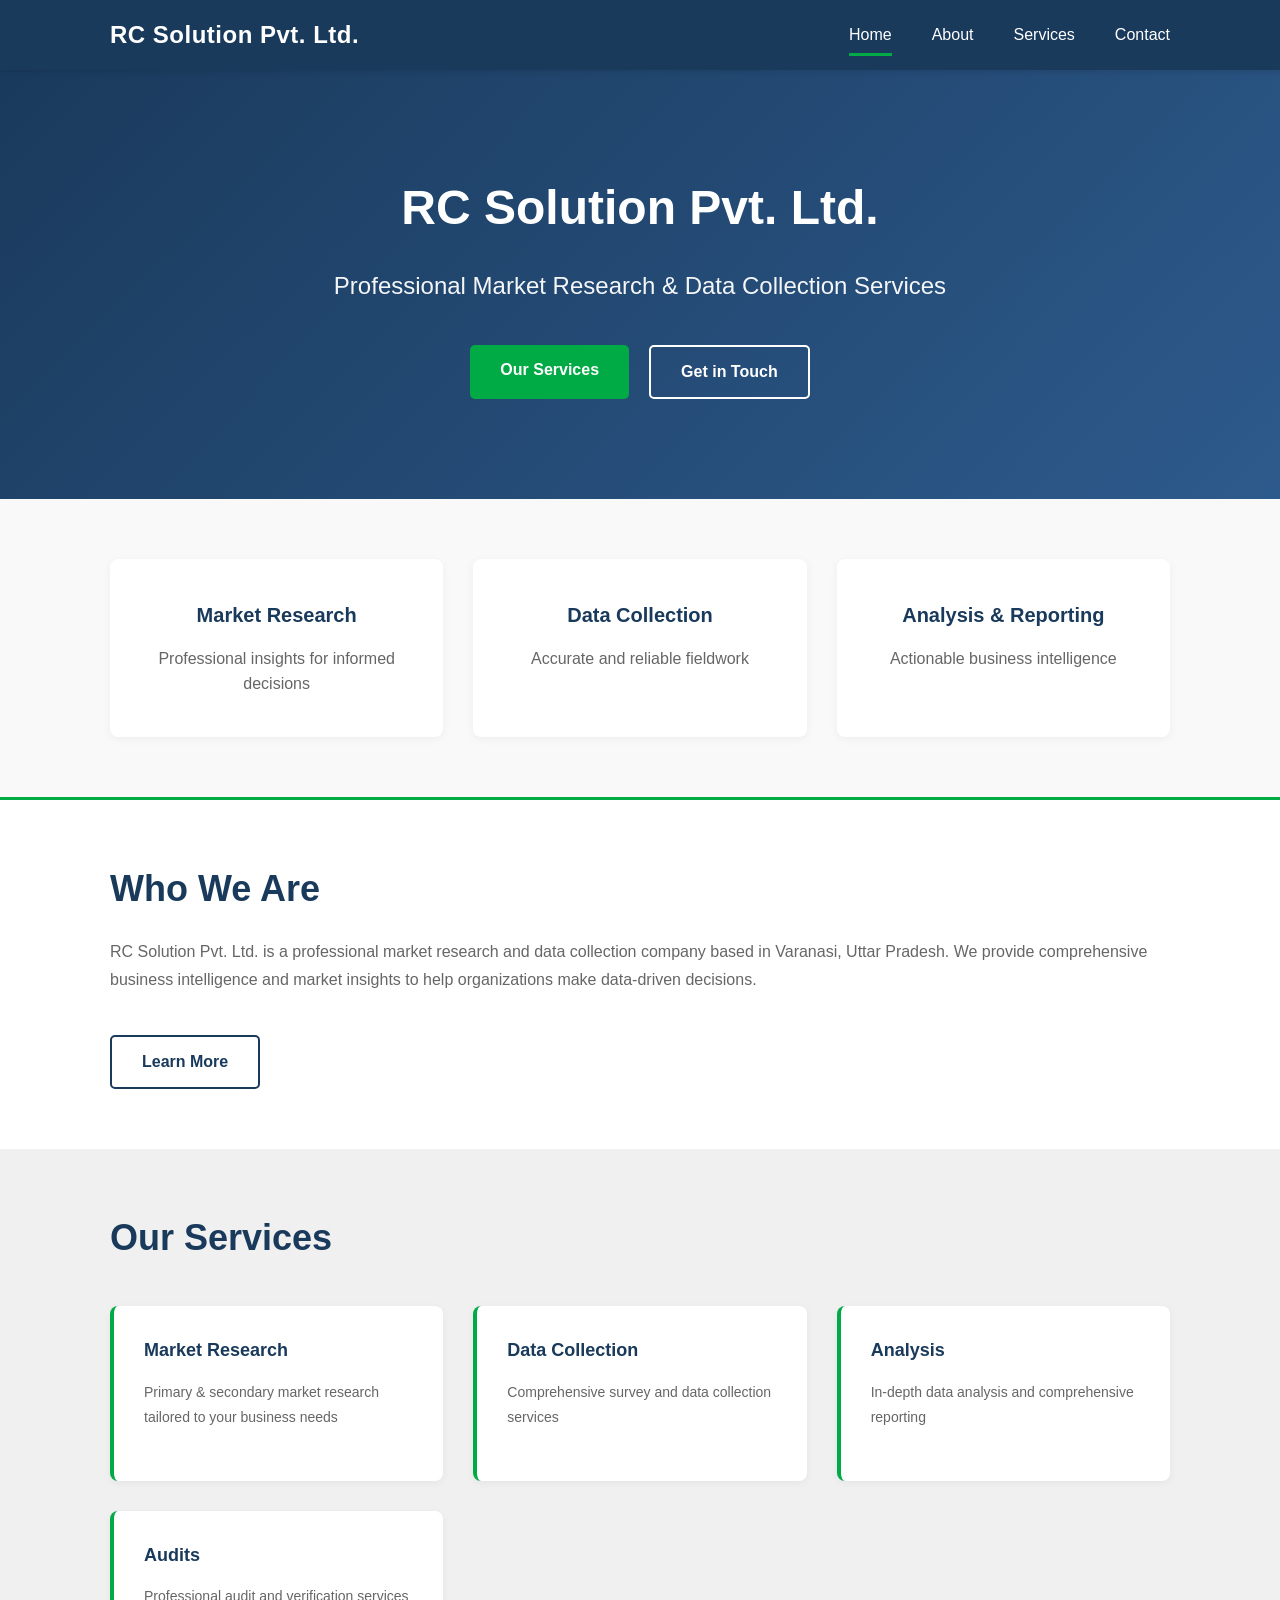
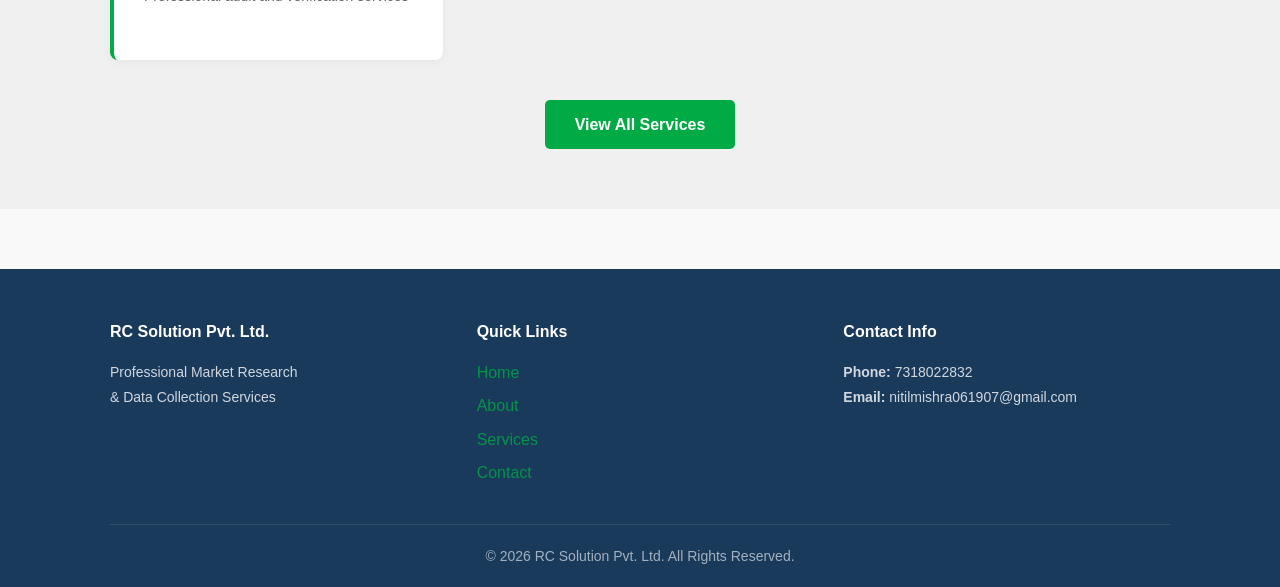
<file: index.html>
<!DOCTYPE html>
<html lang="en">

<head>
    <meta charset="UTF-8">
    <meta name="viewport" content="width=device-width, initial-scale=1.0">
    <title>RC Solution Pvt. Ltd. - Market Research & Data Collection</title>
    <link rel="stylesheet" href="styles.css">
</head>

<body>
    <!-- Navigation -->
    <nav class="navbar">
        <div class="nav-container">
            <div class="logo">RC Solution Pvt. Ltd.</div>
            <ul class="nav-menu">
                <li><a href="index.html" class="active">Home</a></li>
                <li><a href="about.html">About</a></li>
                <li><a href="services.html">Services</a></li>
                <li><a href="contact.html">Contact</a></li>
            </ul>
        </div>
    </nav>

    <!-- Hero Section -->
    <section class="hero">
        <div class="hero-content">
            <h1>RC Solution Pvt. Ltd.</h1>
            <p>Professional Market Research & Data Collection Services</p>
            <div class="cta-buttons">
                <a href="services.html" class="btn btn-primary">Our Services</a>
                <a href="contact.html" class="btn btn-secondary">Get in Touch</a>
            </div>
        </div>
    </section>

    <!-- Quick Stats -->
    <section class="stats">
        <div class="stat-item">
            <h3>Market Research</h3>
            <p>Professional insights for informed decisions</p>
        </div>
        <div class="stat-item">
            <h3>Data Collection</h3>
            <p>Accurate and reliable fieldwork</p>
        </div>
        <div class="stat-item">
            <h3>Analysis & Reporting</h3>
            <p>Actionable business intelligence</p>
        </div>
    </section>

    <!-- About Preview -->
    <section class="about-preview">
        <div class="container">
            <h2>Who We Are</h2>
            <p>RC Solution Pvt. Ltd. is a professional market research and data collection company based in Varanasi,
                Uttar Pradesh. We provide comprehensive business intelligence and market insights to help organizations
                make data-driven decisions.</p>
            <a href="about.html" class="btn btn-outline">Learn More</a>
        </div>
    </section>

    <!--Services Preview-->
    <section class="services-preview">
        <div class="container">
            <h2>Our Services</h2>
            <div class="services-grid">
                <div class="service-card">
                    <h3>Market Research</h3>
                    <p>Primary & secondary market research tailored to your business needs</p>
                </div>
                <div class="service-card">
                    <h3>Data Collection</h3>
                    <p>Comprehensive survey and data collection services</p>
                </div>
                <div class="service-card">
                    <h3>Analysis</h3>
                    <p>In-depth data analysis and comprehensive reporting</p>
                </div>
                <div class="service-card">
                    <h3>Audits</h3>
                    <p>Professional audit and verification services</p>
                </div>
            </div>
            <div style="text-align: center; margin-top: 30px;">
                <a href="services.html" class="btn btn-primary">View All Services</a>
            </div>
        </div>
    </section>

    <!-- Footer -->
    <footer class="footer">
        <div class="container">
            <div class="footer-content">
                <div class="footer-section">
                    <h4>RC Solution Pvt. Ltd.</h4>
                    <p>Professional Market Research<br>& Data Collection Services</p>
                </div>
                <div class="footer-section">
                    <h4>Quick Links</h4>
                    <ul>
                        <li><a href="index.html">Home</a></li>
                        <li><a href="about.html">About</a></li>
                        <li><a href="services.html">Services</a></li>
                        <li><a href="contact.html">Contact</a></li>
                    </ul>
                </div>
                <div class="footer-section">
                    <h4>Contact Info</h4>
                    <p><strong>Phone:</strong> 7318022832</p>
                    <p><strong>Email:</strong> nitilmishra061907@gmail.com</p>
                </div>
            </div>
            <div class="footer-bottom">
                <p>&copy; 2026 RC Solution Pvt. Ltd. All Rights Reserved.</p>
            </div>
        </div>
    </footer>
</body>

</html>
</file>
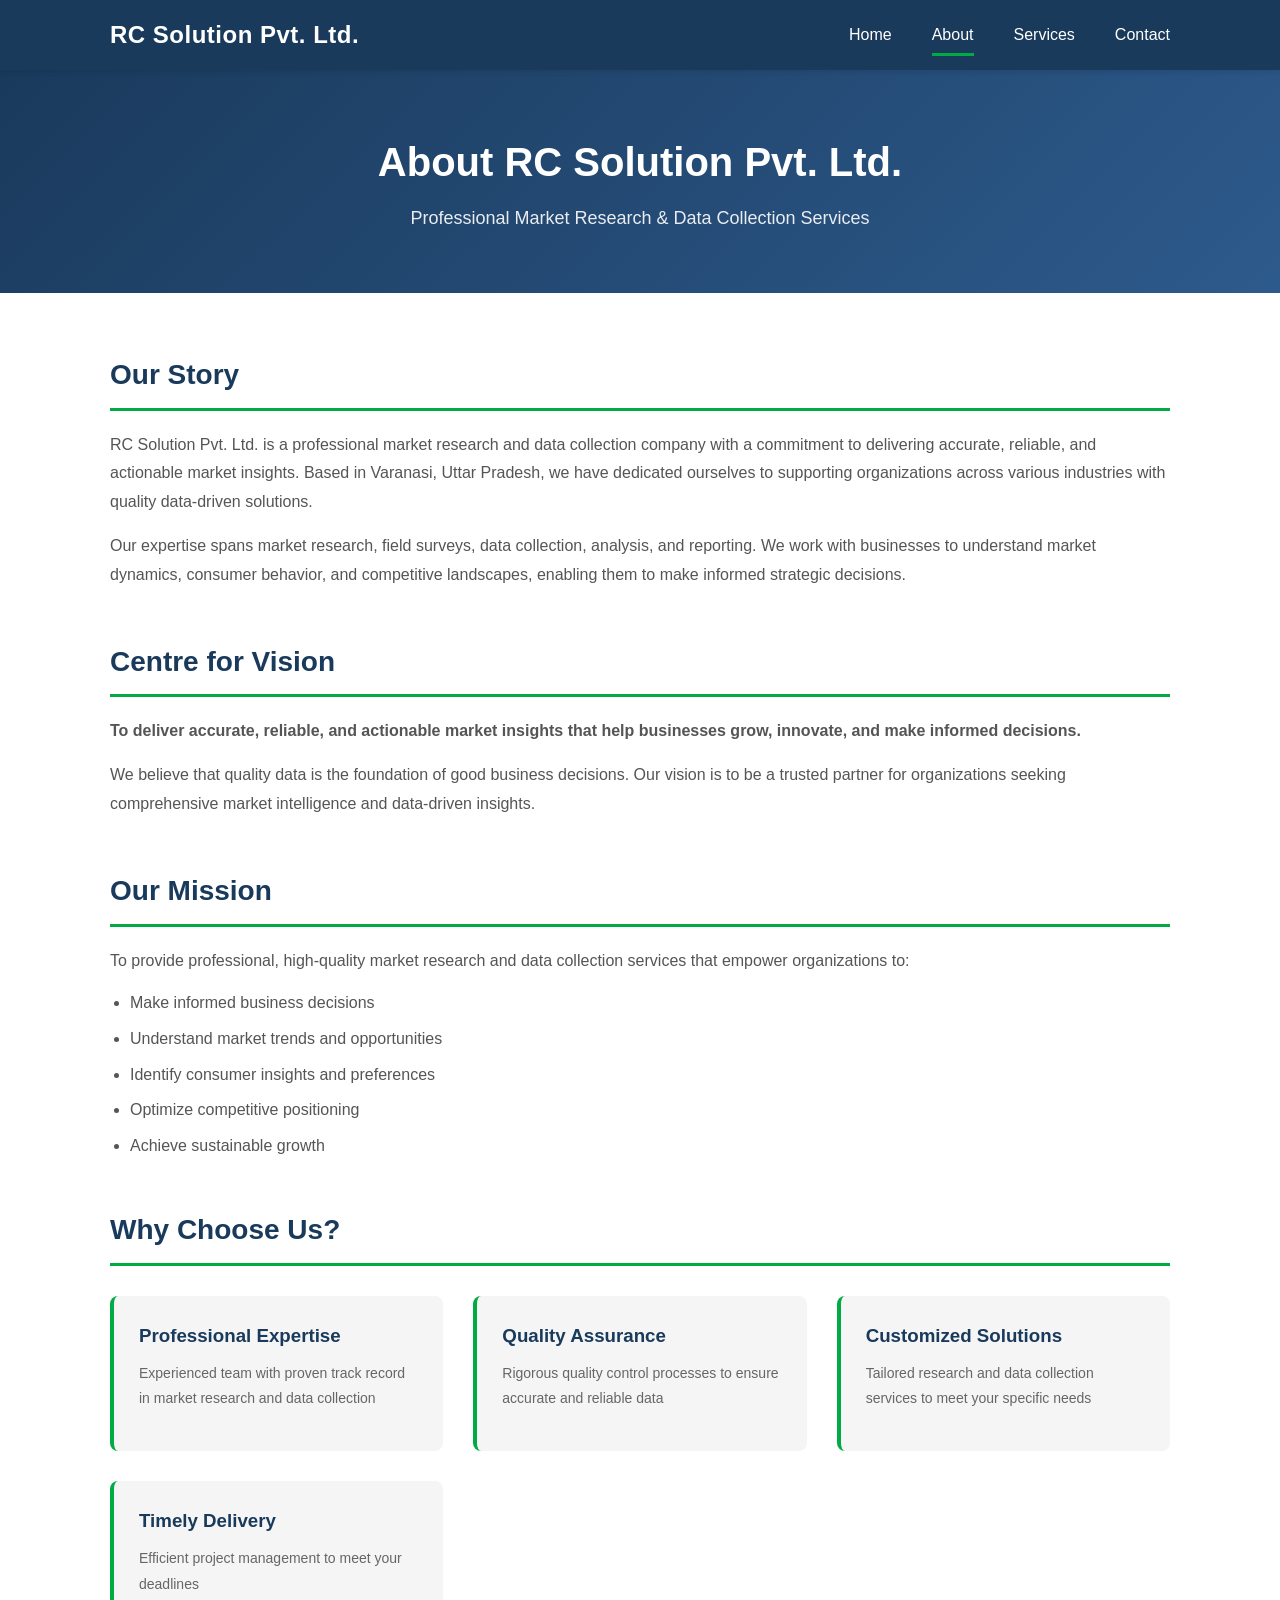
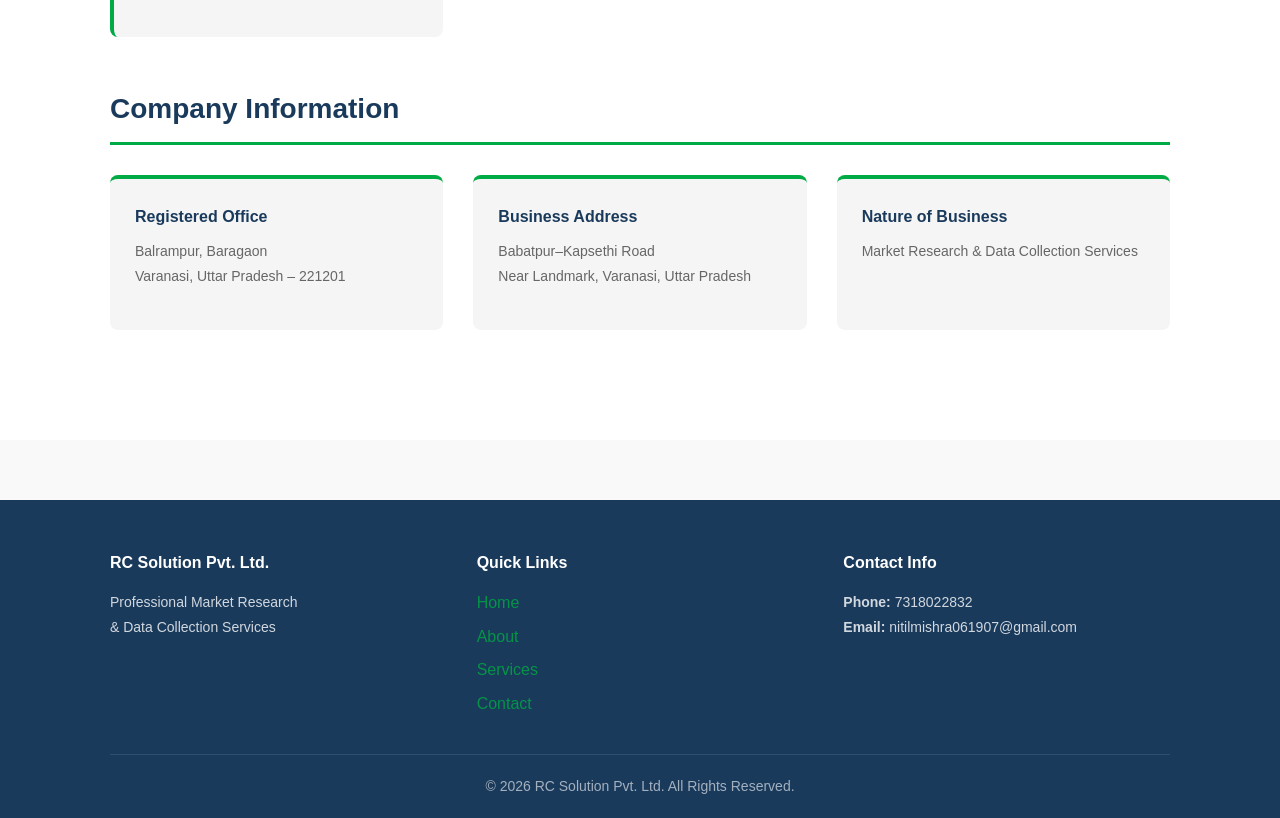
<file: about.html>
<!DOCTYPE html>
<html lang="en">

<head>
    <meta charset="UTF-8">
    <meta name="viewport" content="width=device-width, initial-scale=1.0">
    <title>About Us - RC Solution Pvt. Ltd.</title>
    <link rel="stylesheet" href="styles.css">
</head>

<body>
    <!-- Navigation -->
    <nav class="navbar">
        <div class="nav-container">
            <div class="logo">RC Solution Pvt. Ltd.</div>
            <ul class="nav-menu">
                <li><a href="index.html">Home</a></li>
                <li><a href="about.html" class="active">About</a></li>
                <li><a href="services.html">Services</a></li>
                <li><a href="contact.html">Contact</a></li>
            </ul>
        </div>
    </nav>

    <!-- Page Header -->
    <section class="page-header">
        <div class="container">
            <h1>About RC Solution Pvt. Ltd.</h1>
            <p>Professional Market Research & Data Collection Services</p>
        </div>
    </section>

    <!-- Main Content -->
    <section class="main-content">
        <div class="container">
            <div class="content-section">
                <h2>Our Story</h2>
                <p>RC Solution Pvt. Ltd. is a professional market research and data collection company with a commitment
                    to delivering accurate, reliable, and actionable market insights. Based in Varanasi, Uttar Pradesh,
                    we have dedicated ourselves to supporting organizations across various industries with quality
                    data-driven solutions.</p>
                <p>Our expertise spans market research, field surveys, data collection, analysis, and reporting. We work
                    with businesses to understand market dynamics, consumer behavior, and competitive landscapes,
                    enabling them to make informed strategic decisions.</p>
            </div>

            <div class="content-section">
                <h2>Centre for Vision</h2>
                <p><strong>To deliver accurate, reliable, and actionable market insights that help businesses grow,
                        innovate, and make informed decisions.</strong></p>
                <p>We believe that quality data is the foundation of good business decisions. Our vision is to be a
                    trusted partner for organizations seeking comprehensive market intelligence and data-driven
                    insights.</p>
            </div>

            <div class="content-section">
                <h2>Our Mission</h2>
                <p>To provide professional, high-quality market research and data collection services that empower
                    organizations to:</p>
                <ul style="margin-left: 20px;">
                    <li>Make informed business decisions</li>
                    <li>Understand market trends and opportunities</li>
                    <li>Identify consumer insights and preferences</li>
                    <li>Optimize competitive positioning</li>
                    <li>Achieve sustainable growth</li>
                </ul>
            </div>

            <div class="content-section">
                <h2>Why Choose Us?</h2>
                <div class="why-choose">
                    <div class="why-item">
                        <h3>Professional Expertise</h3>
                        <p>Experienced team with proven track record in market research and data collection</p>
                    </div>
                    <div class="why-item">
                        <h3>Quality Assurance</h3>
                        <p>Rigorous quality control processes to ensure accurate and reliable data</p>
                    </div>
                    <div class="why-item">
                        <h3>Customized Solutions</h3>
                        <p>Tailored research and data collection services to meet your specific needs</p>
                    </div>
                    <div class="why-item">
                        <h3>Timely Delivery</h3>
                        <p>Efficient project management to meet your deadlines</p>
                    </div>
                </div>
            </div>

            <div class="content-section">
                <h2>Company Information</h2>
                <div class="info-box">
                    <div class="info-item">
                        <h4>Registered Office</h4>
                        <p>Balrampur, Baragaon<br>Varanasi, Uttar Pradesh – 221201</p>
                    </div>
                    <div class="info-item">
                        <h4>Business Address</h4>
                        <p>Babatpur–Kapsethi Road<br>Near Landmark, Varanasi, Uttar Pradesh</p>
                    </div>
                    <div class="info-item">
                        <h4>Nature of Business</h4>
                        <p>Market Research & Data Collection Services</p>
                    </div>
                </div>
            </div>
        </div>
    </section>

    <!-- Footer -->
    <footer class="footer">
        <div class="container">
            <div class="footer-content">
                <div class="footer-section">
                    <h4>RC Solution Pvt. Ltd.</h4>
                    <p>Professional Market Research<br>& Data Collection Services</p>
                </div>
                <div class="footer-section">
                    <h4>Quick Links</h4>
                    <ul>
                        <li><a href="index.html">Home</a></li>
                        <li><a href="about.html">About</a></li>
                        <li><a href="services.html">Services</a></li>
                        <li><a href="contact.html">Contact</a></li>
                    </ul>
                </div>
                <div class="footer-section">
                    <h4>Contact Info</h4>
                    <p><strong>Phone:</strong> 7318022832</p>
                    <p><strong>Email:</strong> nitilmishra061907@gmail.com</p>
                </div>
            </div>
            <div class="footer-bottom">
                <p>&copy; 2026 RC Solution Pvt. Ltd. All Rights Reserved.</p>
            </div>
        </div>
    </footer>
</body>

</html>
</file>
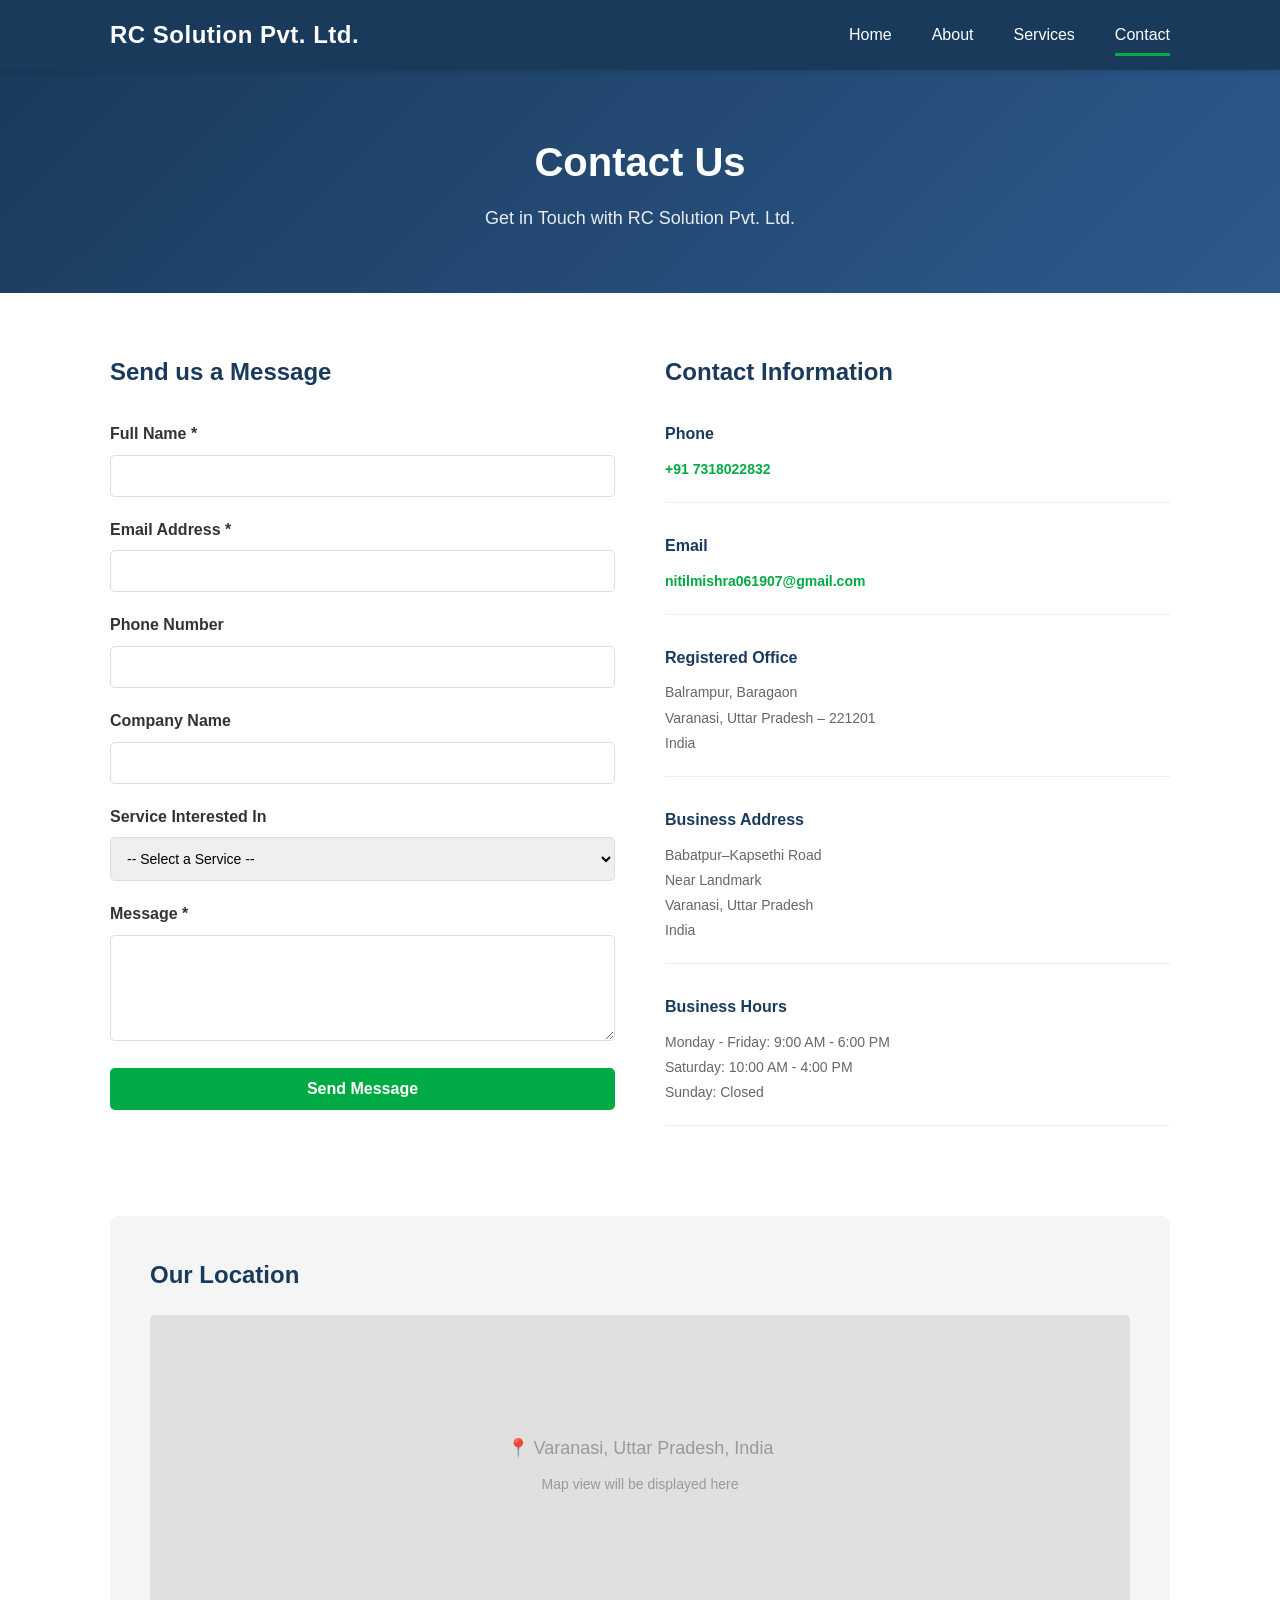
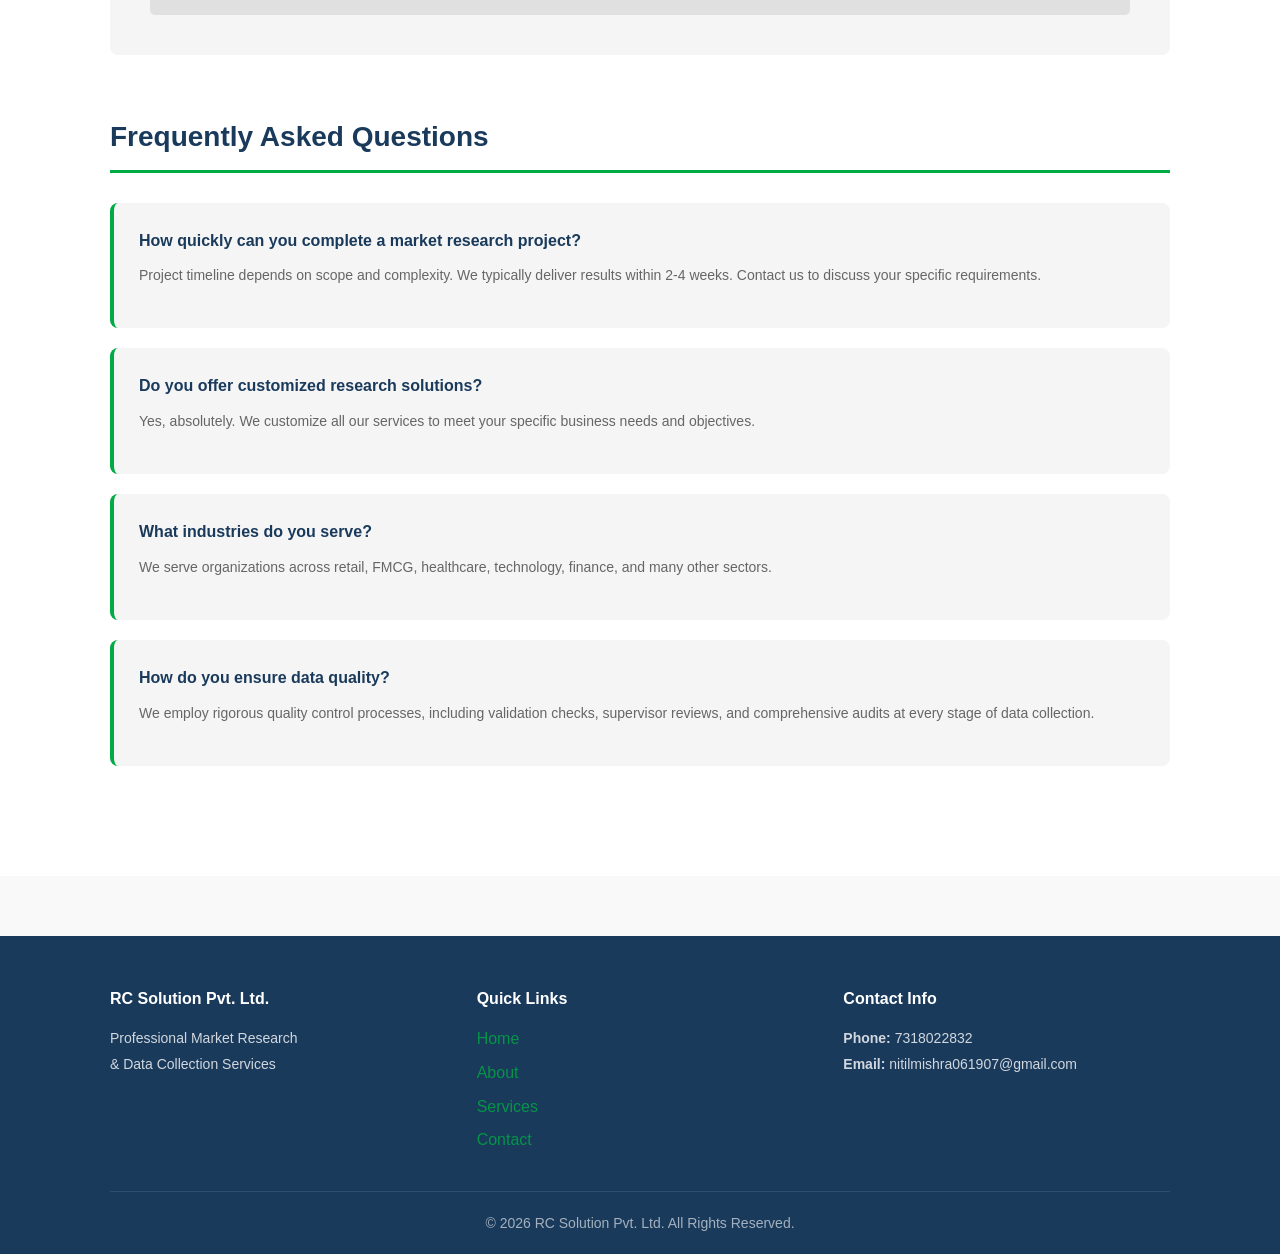
<file: contact.html>
<!DOCTYPE html>
<html lang="en">

<head>
    <meta charset="UTF-8">
    <meta name="viewport" content="width=device-width, initial-scale=1.0">
    <title>Contact Us - RC Solution Pvt. Ltd.</title>
    <link rel="stylesheet" href="styles.css">
</head>

<body>
    <!-- Navigation -->
    <nav class="navbar">
        <div class="nav-container">
            <div class="logo">RC Solution Pvt. Ltd.</div>
            <ul class="nav-menu">
                <li><a href="index.html">Home</a></li>
                <li><a href="about.html">About</a></li>
                <li><a href="services.html">Services</a></li>
                <li><a href="contact.html" class="active">Contact</a></li>
            </ul>
        </div>
    </nav>

    <!-- Page Header -->
    <section class="page-header">
        <div class="container">
            <h1>Contact Us</h1>
            <p>Get in Touch with RC Solution Pvt. Ltd.</p>
        </div>
    </section>

    <!-- Main Content -->
    <section class="main-content">
        <div class="container">
            <div class="contact-wrapper">
                <!-- Contact Form -->
                <div class="contact-form-section">
                    <h2>Send us a Message</h2>
                    <form class="contact-form">
                        <div class="form-group">
                            <label for="name">Full Name *</label>
                            <input type="text" id="name" name="name" required>
                        </div>

                        <div class="form-group">
                            <label for="email">Email Address *</label>
                            <input type="email" id="email" name="email" required>
                        </div>

                        <div class="form-group">
                            <label for="phone">Phone Number</label>
                            <input type="tel" id="phone" name="phone">
                        </div>

                        <div class="form-group">
                            <label for="company">Company Name</label>
                            <input type="text" id="company" name="company">
                        </div>

                        <div class="form-group">
                            <label for="service">Service Interested In</label>
                            <select id="service" name="service">
                                <option value="">-- Select a Service --</option>
                                <option value="market-research">Market Research</option>
                                <option value="audit">Audit & Verifications</option>
                                <option value="survey">Survey & Data Collection</option>
                                <option value="fieldwork">Fieldwork Management</option>
                                <option value="analysis">Data Analysis & Reporting</option>
                                <option value="insights">Consumer & Business Insights</option>
                                <option value="other">Other</option>
                            </select>
                        </div>

                        <div class="form-group">
                            <label for="message">Message *</label>
                            <textarea id="message" name="message" rows="5" required></textarea>
                        </div>

                        <button type="submit" class="btn btn-primary">Send Message</button>
                    </form>
                </div>

                <!-- Contact Information -->
                <div class="contact-info-section">
                    <h2>Contact Information</h2>

                    <div class="contact-info">
                        <h3>Phone</h3>
                        <p><a href="tel:+917318022832">+91 7318022832</a></p>
                    </div>

                    <div class="contact-info">
                        <h3>Email</h3>
                        <p><a href="mailto:nitilmishra061907@gmail.com">nitilmishra061907@gmail.com</a></p>
                    </div>

                    <div class="contact-info">
                        <h3>Registered Office</h3>
                        <p>Balrampur, Baragaon<br>
                            Varanasi, Uttar Pradesh – 221201<br>
                            India</p>
                    </div>

                    <div class="contact-info">
                        <h3>Business Address</h3>
                        <p>Babatpur–Kapsethi Road<br>
                            Near Landmark<br>
                            Varanasi, Uttar Pradesh<br>
                            India</p>
                    </div>

                    <div class="contact-info">
                        <h3>Business Hours</h3>
                        <p>Monday - Friday: 9:00 AM - 6:00 PM<br>
                            Saturday: 10:00 AM - 4:00 PM<br>
                            Sunday: Closed</p>
                    </div>
                </div>
            </div>

            <!-- Map Section (placeholder) -->
            <div class="map-section">
                <h2>Our Location</h2>
                <div class="map-placeholder">
                    <p>📍 Varanasi, Uttar Pradesh, India</p>
                    <p style="font-size: 14px; margin-top: 10px;">Map view will be displayed here</p>
                </div>
            </div>

            <!-- FAQ Section -->
            <div class="content-section">
                <h2>Frequently Asked Questions</h2>
                <div class="faq">
                    <div class="faq-item">
                        <h4>How quickly can you complete a market research project?</h4>
                        <p>Project timeline depends on scope and complexity. We typically deliver results within 2-4
                            weeks. Contact us to discuss your specific requirements.</p>
                    </div>
                    <div class="faq-item">
                        <h4>Do you offer customized research solutions?</h4>
                        <p>Yes, absolutely. We customize all our services to meet your specific business needs and
                            objectives.</p>
                    </div>
                    <div class="faq-item">
                        <h4>What industries do you serve?</h4>
                        <p>We serve organizations across retail, FMCG, healthcare, technology, finance, and many other
                            sectors.</p>
                    </div>
                    <div class="faq-item">
                        <h4>How do you ensure data quality?</h4>
                        <p>We employ rigorous quality control processes, including validation checks, supervisor
                            reviews, and comprehensive audits at every stage of data collection.</p>
                    </div>
                </div>
            </div>
        </div>
    </section>

    <!-- Footer -->
    <footer class="footer">
        <div class="container">
            <div class="footer-content">
                <div class="footer-section">
                    <h4>RC Solution Pvt. Ltd.</h4>
                    <p>Professional Market Research<br>& Data Collection Services</p>
                </div>
                <div class="footer-section">
                    <h4>Quick Links</h4>
                    <ul>
                        <li><a href="index.html">Home</a></li>
                        <li><a href="about.html">About</a></li>
                        <li><a href="services.html">Services</a></li>
                        <li><a href="contact.html">Contact</a></li>
                    </ul>
                </div>
                <div class="footer-section">
                    <h4>Contact Info</h4>
                    <p><strong>Phone:</strong> 7318022832</p>
                    <p><strong>Email:</strong> nitilmishra061907@gmail.com</p>
                </div>
            </div>
            <div class="footer-bottom">
                <p>&copy; 2026 RC Solution Pvt. Ltd. All Rights Reserved.</p>
            </div>
        </div>
    </footer>
</body>

</html>
</file>
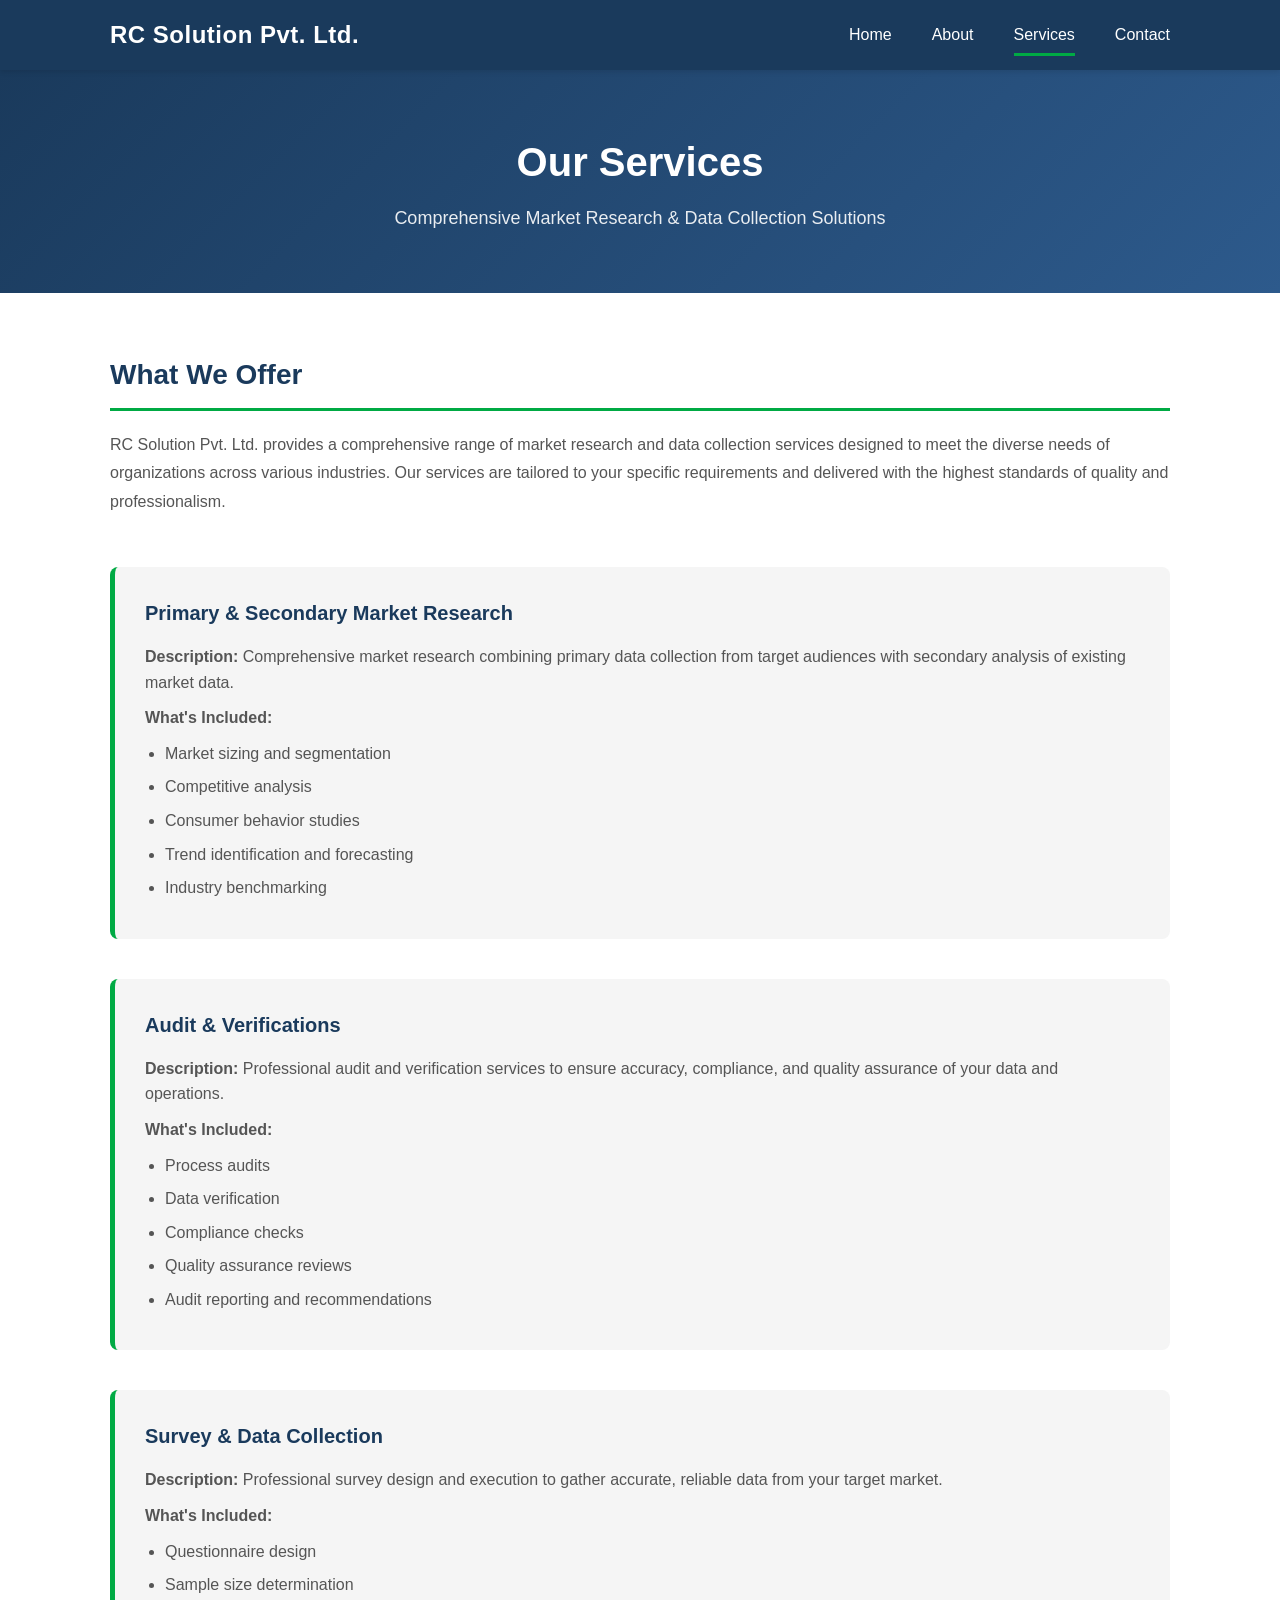
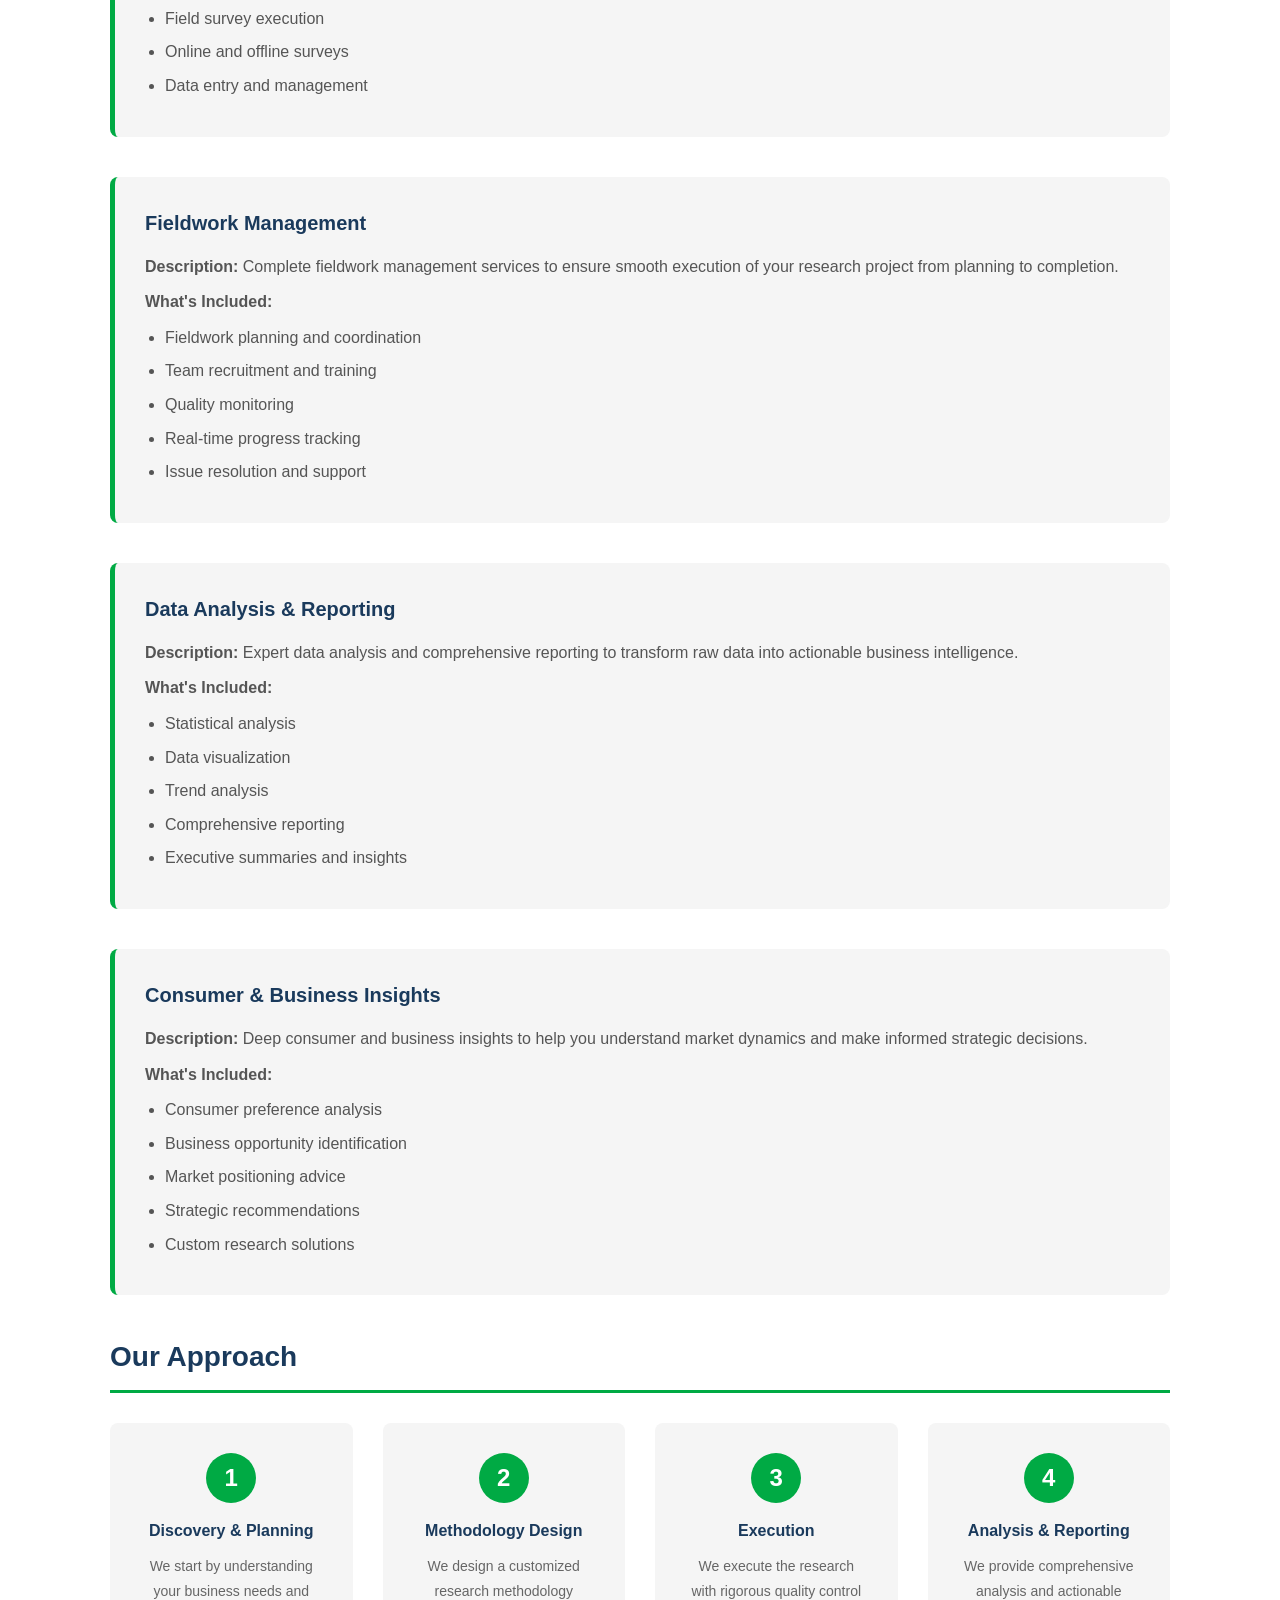
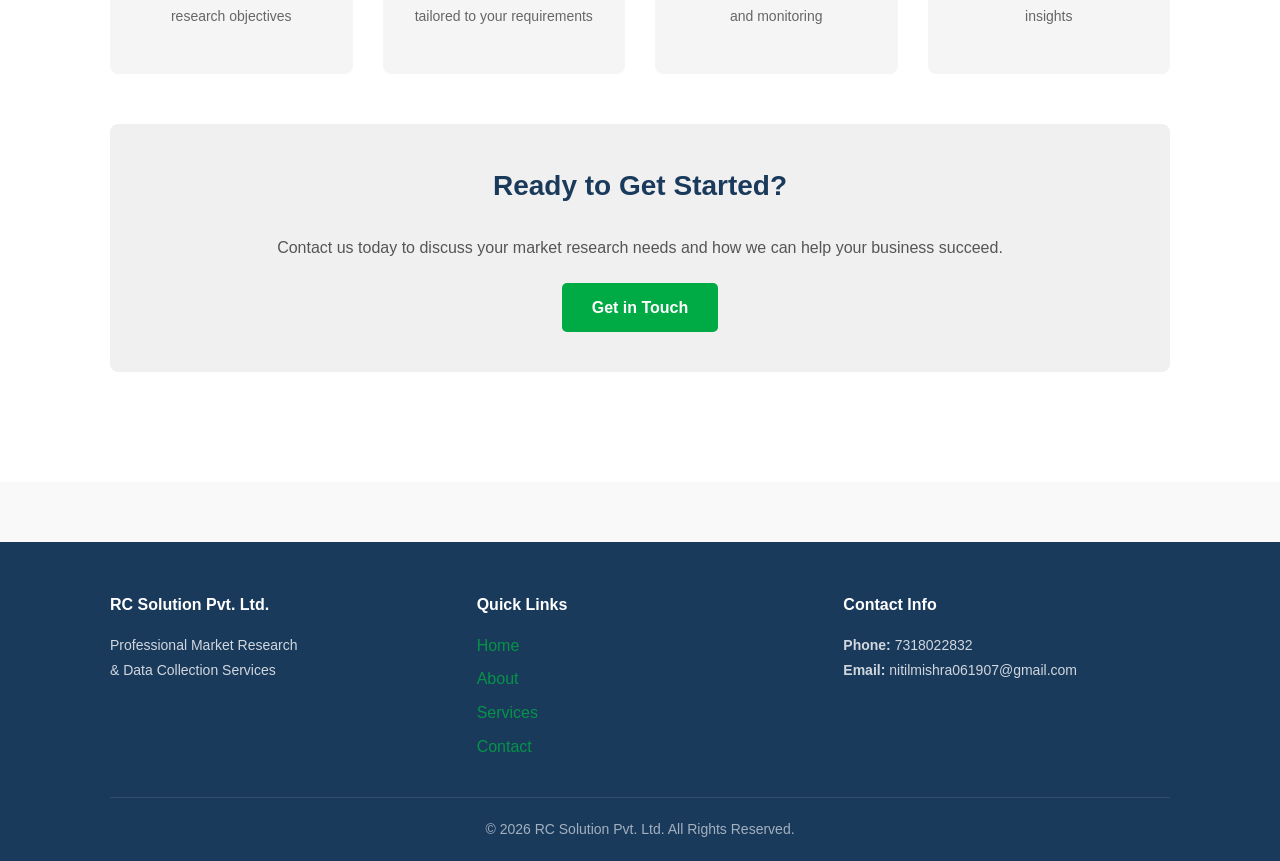
<file: services.html>
<!DOCTYPE html>
<html lang="en">

<head>
    <meta charset="UTF-8">
    <meta name="viewport" content="width=device-width, initial-scale=1.0">
    <title>Our Services - RC Solution Pvt. Ltd.</title>
    <link rel="stylesheet" href="styles.css">
</head>

<body>
    <!-- Navigation -->
    <nav class="navbar">
        <div class="nav-container">
            <div class="logo">RC Solution Pvt. Ltd.</div>
            <ul class="nav-menu">
                <li><a href="index.html">Home</a></li>
                <li><a href="about.html">About</a></li>
                <li><a href="services.html" class="active">Services</a></li>
                <li><a href="contact.html">Contact</a></li>
            </ul>
        </div>
    </nav>

    <!-- Page Header -->
    <section class="page-header">
        <div class="container">
            <h1>Our Services</h1>
            <p>Comprehensive Market Research & Data Collection Solutions</p>
        </div>
    </section>

    <!-- Main Content -->
    <section class="main-content">
        <div class="container">
            <div class="content-section">
                <h2>What We Offer</h2>
                <p>RC Solution Pvt. Ltd. provides a comprehensive range of market research and data collection services
                    designed to meet the diverse needs of organizations across various industries. Our services are
                    tailored to your specific requirements and delivered with the highest standards of quality and
                    professionalism.</p>
            </div>

            <!-- Services Details -->
            <div class="services-detailed">
                <div class="service-detail">
                    <h3>Primary & Secondary Market Research</h3>
                    <p><strong>Description:</strong> Comprehensive market research combining primary data collection
                        from target audiences with secondary analysis of existing market data.</p>
                    <p><strong>What's Included:</strong></p>
                    <ul>
                        <li>Market sizing and segmentation</li>
                        <li>Competitive analysis</li>
                        <li>Consumer behavior studies</li>
                        <li>Trend identification and forecasting</li>
                        <li>Industry benchmarking</li>
                    </ul>
                </div>

                <div class="service-detail">
                    <h3>Audit & Verifications</h3>
                    <p><strong>Description:</strong> Professional audit and verification services to ensure accuracy,
                        compliance, and quality assurance of your data and operations.</p>
                    <p><strong>What's Included:</strong></p>
                    <ul>
                        <li>Process audits</li>
                        <li>Data verification</li>
                        <li>Compliance checks</li>
                        <li>Quality assurance reviews</li>
                        <li>Audit reporting and recommendations</li>
                    </ul>
                </div>

                <div class="service-detail">
                    <h3>Survey & Data Collection</h3>
                    <p><strong>Description:</strong> Professional survey design and execution to gather accurate,
                        reliable data from your target market.</p>
                    <p><strong>What's Included:</strong></p>
                    <ul>
                        <li>Questionnaire design</li>
                        <li>Sample size determination</li>
                        <li>Field survey execution</li>
                        <li>Online and offline surveys</li>
                        <li>Data entry and management</li>
                    </ul>
                </div>

                <div class="service-detail">
                    <h3>Fieldwork Management</h3>
                    <p><strong>Description:</strong> Complete fieldwork management services to ensure smooth execution
                        of your research project from planning to completion.</p>
                    <p><strong>What's Included:</strong></p>
                    <ul>
                        <li>Fieldwork planning and coordination</li>
                        <li>Team recruitment and training</li>
                        <li>Quality monitoring</li>
                        <li>Real-time progress tracking</li>
                        <li>Issue resolution and support</li>
                    </ul>
                </div>

                <div class="service-detail">
                    <h3>Data Analysis & Reporting</h3>
                    <p><strong>Description:</strong> Expert data analysis and comprehensive reporting to transform raw
                        data into actionable business intelligence.</p>
                    <p><strong>What's Included:</strong></p>
                    <ul>
                        <li>Statistical analysis</li>
                        <li>Data visualization</li>
                        <li>Trend analysis</li>
                        <li>Comprehensive reporting</li>
                        <li>Executive summaries and insights</li>
                    </ul>
                </div>

                <div class="service-detail">
                    <h3>Consumer & Business Insights</h3>
                    <p><strong>Description:</strong> Deep consumer and business insights to help you understand market
                        dynamics and make informed strategic decisions.</p>
                    <p><strong>What's Included:</strong></p>
                    <ul>
                        <li>Consumer preference analysis</li>
                        <li>Business opportunity identification</li>
                        <li>Market positioning advice</li>
                        <li>Strategic recommendations</li>
                        <li>Custom research solutions</li>
                    </ul>
                </div>
            </div>

            <div class="content-section">
                <h2>Our Approach</h2>
                <div class="approach-steps">
                    <div class="step">
                        <div class="step-number">1</div>
                        <h4>Discovery & Planning</h4>
                        <p>We start by understanding your business needs and research objectives</p>
                    </div>
                    <div class="step">
                        <div class="step-number">2</div>
                        <h4>Methodology Design</h4>
                        <p>We design a customized research methodology tailored to your requirements</p>
                    </div>
                    <div class="step">
                        <div class="step-number">3</div>
                        <h4>Execution</h4>
                        <p>We execute the research with rigorous quality control and monitoring</p>
                    </div>
                    <div class="step">
                        <div class="step-number">4</div>
                        <h4>Analysis & Reporting</h4>
                        <p>We provide comprehensive analysis and actionable insights</p>
                    </div>
                </div>
            </div>

            <div class="content-section cta-section">
                <h2>Ready to Get Started?</h2>
                <p>Contact us today to discuss your market research needs and how we can help your business succeed.</p>
                <a href="contact.html" class="btn btn-primary">Get in Touch</a>
            </div>
        </div>
    </section>

    <!-- Footer -->
    <footer class="footer">
        <div class="container">
            <div class="footer-content">
                <div class="footer-section">
                    <h4>RC Solution Pvt. Ltd.</h4>
                    <p>Professional Market Research<br>& Data Collection Services</p>
                </div>
                <div class="footer-section">
                    <h4>Quick Links</h4>
                    <ul>
                        <li><a href="index.html">Home</a></li>
                        <li><a href="about.html">About</a></li>
                        <li><a href="services.html">Services</a></li>
                        <li><a href="contact.html">Contact</a></li>
                    </ul>
                </div>
                <div class="footer-section">
                    <h4>Contact Info</h4>
                    <p><strong>Phone:</strong> 7318022832</p>
                    <p><strong>Email:</strong> nitilmishra061907@gmail.com</p>
                </div>
            </div>
            <div class="footer-bottom">
                <p>&copy; 2026 RC Solution Pvt. Ltd. All Rights Reserved.</p>
            </div>
        </div>
    </footer>
</body>

</html>
</file>
<file: styles.css>
/* General Styles */
* {
    margin: 0;
    padding: 0;
    box-sizing: border-box;
}

body {
    font-family: 'Segoe UI', Tahoma, Geneva, Verdana, sans-serif;
    line-height: 1.6;
    color: #333;
    background-color: #f9f9f9;
}

.container {
    max-width: 1100px;
    margin: 0 auto;
    padding: 0 20px;
}

a {
    color: #0066cc;
    text-decoration: none;
    transition: color 0.3s ease;
}

a:hover {
    color: #004a99;
}

/* Navigation Bar */
.navbar {
    background-color: #1a3a5c;
    position: sticky;
    top: 0;
    z-index: 100;
    box-shadow: 0 2px 5px rgba(0, 0, 0, 0.1);
}

.nav-container {
    max-width: 1100px;
    margin: 0 auto;
    padding: 0 20px;
    display: flex;
    justify-content: space-between;
    align-items: center;
    height: 70px;
}

.logo {
    font-size: 24px;
    font-weight: bold;
    color: #fff;
    letter-spacing: 0.5px;
}

.nav-menu {
    list-style: none;
    display: flex;
    gap: 40px;
}

.nav-menu a {
    color: #fff;
    font-weight: 500;
    padding: 10px 0;
    border-bottom: 3px solid transparent;
    transition: border-color 0.3s ease;
}

.nav-menu a:hover,
.nav-menu a.active {
    border-bottom-color: #00aa44;
    color: #fff;
}

/* Hero Section */
.hero {
    background: linear-gradient(135deg, #1a3a5c 0%, #2d5a8c 100%);
    color: white;
    padding: 100px 20px;
    text-align: center;
}

.hero-content h1 {
    font-size: 48px;
    margin-bottom: 20px;
    font-weight: 700;
}

.hero-content p {
    font-size: 24px;
    margin-bottom: 40px;
    opacity: 0.95;
}

.cta-buttons {
    display: flex;
    gap: 20px;
    justify-content: center;
}

/* Buttons */
.btn {
    display: inline-block;
    padding: 12px 30px;
    border-radius: 5px;
    font-weight: 600;
    transition: all 0.3s ease;
    cursor: pointer;
    border: none;
    font-size: 16px;
}

.btn-primary {
    background-color: #00aa44;
    color: white;
}

.btn-primary:hover {
    background-color: #008833;
    transform: translateY(-2px);
    box-shadow: 0 5px 15px rgba(0, 170, 68, 0.3);
}

.btn-secondary {
    background-color: transparent;
    color: white;
    border: 2px solid white;
}

.btn-secondary:hover {
    background-color: white;
    color: #1a3a5c;
}

.btn-outline {
    background-color: transparent;
    color: #1a3a5c;
    border: 2px solid #1a3a5c;
    margin-top: 20px;
}

.btn-outline:hover {
    background-color: #1a3a5c;
    color: white;
}

/* Stats Section */
.stats {
    display: grid;
    grid-template-columns: repeat(auto-fit, minmax(300px, 1fr));
    gap: 30px;
    max-width: 1100px;
    margin: 60px auto;
    padding: 0 20px;
}

.stat-item {
    background-color: white;
    padding: 40px;
    border-radius: 8px;
    text-align: center;
    box-shadow: 0 2px 10px rgba(0, 0, 0, 0.05);
    transition: transform 0.3s ease, box-shadow 0.3s ease;
}

.stat-item:hover {
    transform: translateY(-5px);
    box-shadow: 0 5px 20px rgba(0, 0, 0, 0.1);
}

.stat-item h3 {
    color: #1a3a5c;
    margin-bottom: 15px;
    font-size: 20px;
}

.stat-item p {
    color: #666;
}

/* About Preview Section */
.about-preview {
    background-color: white;
    padding: 60px 20px;
    border-top: 3px solid #00aa44;
}

.about-preview h2,
.services-preview h2 {
    color: #1a3a5c;
    font-size: 36px;
    margin-bottom: 20px;
}

.about-preview p,
.services-preview p {
    color: #666;
    font-size: 16px;
    margin-bottom: 20px;
    line-height: 1.8;
}

/* Services Preview Section */
.services-preview {
    background-color: #f0f0f0;
    padding: 60px 20px;
}

.services-grid {
    display: grid;
    grid-template-columns: repeat(auto-fit, minmax(250px, 1fr));
    gap: 30px;
    margin: 40px 0;
}

.service-card {
    background-color: white;
    padding: 30px;
    border-radius: 8px;
    border-left: 4px solid #00aa44;
    box-shadow: 0 2px 8px rgba(0, 0, 0, 0.05);
    transition: transform 0.3s ease;
}

.service-card:hover {
    transform: translateY(-5px);
    box-shadow: 0 5px 15px rgba(0, 0, 0, 0.1);
}

.service-card h3 {
    color: #1a3a5c;
    margin-bottom: 15px;
    font-size: 18px;
}

.service-card p {
    color: #666;
    font-size: 14px;
}

/* Page Header */
.page-header {
    background: linear-gradient(135deg, #1a3a5c 0%, #2d5a8c 100%);
    color: white;
    padding: 60px 20px;
    text-align: center;
}

.page-header h1 {
    font-size: 40px;
    margin-bottom: 10px;
}

.page-header p {
    font-size: 18px;
    opacity: 0.9;
}

/* Main Content */
.main-content {
    padding: 60px 20px;
    background-color: white;
}

.content-section {
    margin-bottom: 50px;
}

.content-section h2 {
    color: #1a3a5c;
    font-size: 28px;
    margin-bottom: 20px;
    border-bottom: 3px solid #00aa44;
    padding-bottom: 10px;
}

.content-section p {
    color: #555;
    font-size: 16px;
    line-height: 1.8;
    margin-bottom: 15px;
}

.content-section ul {
    margin-left: 20px;
    margin-bottom: 15px;
}

.content-section ul li {
    margin: 10px 0;
    color: #555;
}

/* Why Choose Us */
.why-choose {
    display: grid;
    grid-template-columns: repeat(auto-fit, minmax(250px, 1fr));
    gap: 30px;
    margin-top: 30px;
}

.why-item {
    background-color: #f5f5f5;
    padding: 25px;
    border-radius: 8px;
    border-left: 4px solid #00aa44;
}

.why-item h3 {
    color: #1a3a5c;
    margin-bottom: 10px;
}

.why-item p {
    color: #666;
    font-size: 14px;
}

/* Info Box */
.info-box {
    display: grid;
    grid-template-columns: repeat(auto-fit, minmax(300px, 1fr));
    gap: 30px;
    margin-top: 30px;
}

.info-item {
    background-color: #f5f5f5;
    padding: 25px;
    border-radius: 8px;
    border-top: 4px solid #00aa44;
}

.info-item h4 {
    color: #1a3a5c;
    margin-bottom: 10px;
    font-size: 16px;
}

.info-item p {
    color: #666;
    font-size: 14px;
}

/* Services Detailed */
.services-detailed {
    display: grid;
    gap: 40px;
    margin: 40px 0;
}

.service-detail {
    background-color: #f5f5f5;
    padding: 30px;
    border-radius: 8px;
    border-left: 5px solid #00aa44;
}

.service-detail h3 {
    color: #1a3a5c;
    font-size: 20px;
    margin-bottom: 15px;
}

.service-detail p {
    color: #555;
    margin-bottom: 10px;
}

.service-detail ul {
    margin-left: 20px;
}

.service-detail ul li {
    color: #555;
    margin: 8px 0;
}

/* Approach Steps */
.approach-steps {
    display: grid;
    grid-template-columns: repeat(auto-fit, minmax(200px, 1fr));
    gap: 30px;
    margin-top: 30px;
}

.step {
    text-align: center;
    padding: 30px;
    background-color: #f5f5f5;
    border-radius: 8px;
}

.step-number {
    display: inline-flex;
    align-items: center;
    justify-content: center;
    width: 50px;
    height: 50px;
    background-color: #00aa44;
    color: white;
    border-radius: 50%;
    font-size: 24px;
    font-weight: bold;
    margin-bottom: 15px;
}

.step h4 {
    color: #1a3a5c;
    margin-bottom: 10px;
}

.step p {
    color: #666;
    font-size: 14px;
}

/* Contact Section */
.contact-wrapper {
    display: grid;
    grid-template-columns: 1fr 1fr;
    gap: 50px;
    margin-bottom: 60px;
}

.contact-form-section h2,
.contact-info-section h2 {
    color: #1a3a5c;
    font-size: 24px;
    margin-bottom: 30px;
}

/* Contact Form */
.contact-form {
    display: flex;
    flex-direction: column;
}

.form-group {
    margin-bottom: 20px;
}

.form-group label {
    display: block;
    margin-bottom: 8px;
    color: #333;
    font-weight: 600;
}

.form-group input,
.form-group textarea,
.form-group select {
    width: 100%;
    padding: 12px;
    border: 1px solid #ddd;
    border-radius: 5px;
    font-family: inherit;
    font-size: 14px;
    transition: border-color 0.3s ease;
}

.form-group input:focus,
.form-group textarea:focus,
.form-group select:focus {
    outline: none;
    border-color: #00aa44;
    box-shadow: 0 0 5px rgba(0, 170, 68, 0.2);
}

/* Contact Info */
.contact-info {
    margin-bottom: 30px;
    padding-bottom: 20px;
    border-bottom: 1px solid #eee;
}

.contact-info h3 {
    color: #1a3a5c;
    margin-bottom: 10px;
    font-size: 16px;
}

.contact-info p {
    color: #666;
    font-size: 14px;
    line-height: 1.8;
}

.contact-info a {
    color: #00aa44;
    font-weight: 600;
}

/* Map Section */
.map-section {
    margin: 60px 0;
    padding: 40px;
    background-color: #f5f5f5;
    border-radius: 8px;
}

.map-section h2 {
    color: #1a3a5c;
    font-size: 24px;
    margin-bottom: 20px;
}

.map-placeholder {
    width: 100%;
    height: 300px;
    background-color: #e0e0e0;
    border-radius: 5px;
    display: flex;
    flex-direction: column;
    align-items: center;
    justify-content: center;
    color: #999;
    font-size: 18px;
}

/* FAQ Section */
.faq {
    display: grid;
    gap: 20px;
    margin-top: 30px;
}

.faq-item {
    background-color: #f5f5f5;
    padding: 25px;
    border-radius: 8px;
    border-left: 4px solid #00aa44;
}

.faq-item h4 {
    color: #1a3a5c;
    margin-bottom: 10px;
    font-size: 16px;
}

.faq-item p {
    color: #666;
    font-size: 14px;
}

/* CTA Section */
.cta-section {
    background-color: #f0f0f0;
    padding: 40px;
    border-radius: 8px;
    text-align: center;
}

.cta-section h2 {
    border-bottom: none;
    margin-bottom: 15px;
}

.cta-section p {
    font-size: 16px;
    margin-bottom: 20px;
}

/* Footer */
.footer {
    background-color: #1a3a5c;
    color: white;
    padding: 50px 20px 20px;
    margin-top: 60px;
}

.footer-content {
    display: grid;
    grid-template-columns: repeat(auto-fit, minmax(250px, 1fr));
    gap: 40px;
    margin-bottom: 30px;
}

.footer-section h4 {
    margin-bottom: 15px;
    font-size: 16px;
}

.footer-section p {
    font-size: 14px;
    line-height: 1.8;
    opacity: 0.8;
}

.footer-section ul {
    list-style: none;
}

.footer-section ul li {
    margin: 8px 0;
}

.footer-section a {
    color: #00aa44;
    opacity: 0.8;
    transition: opacity 0.3s ease;
}

.footer-section a:hover {
    opacity: 1;
    color: #00cc55;
}

.footer-bottom {
    border-top: 1px solid rgba(255, 255, 255, 0.1);
    padding-top: 20px;
    text-align: center;
    color: rgba(255, 255, 255, 0.6);
    font-size: 14px;
}

/* Responsive Design */
@media (max-width: 768px) {
    .nav-menu {
        gap: 20px;
    }

    .nav-menu a {
        font-size: 14px;
    }

    .hero-content h1 {
        font-size: 32px;
    }

    .hero-content p {
        font-size: 18px;
    }

    .cta-buttons {
        flex-direction: column;
    }

    .contact-wrapper {
        grid-template-columns: 1fr;
        gap: 30px;
    }

    .page-header h1 {
        font-size: 28px;
    }

    .content-section h2 {
        font-size: 22px;
    }

    .services-grid {
        grid-template-columns: 1fr;
    }

    .stats {
        grid-template-columns: 1fr;
    }
}

@media (max-width: 480px) {
    .nav-container {
        height: auto;
        padding: 15px 20px;
        flex-direction: column;
        gap: 15px;
    }

    .nav-menu {
        gap: 15px;
        flex-wrap: wrap;
        justify-content: center;
    }

    .hero {
        padding: 50px 20px;
    }

    .hero-content h1 {
        font-size: 24px;
    }

    .hero-content p {
        font-size: 16px;
    }

    .cta-buttons {
        flex-direction: column;
        padding: 0 20px;
    }

    .btn {
        padding: 10px 20px;
        font-size: 14px;
    }
}
</file>
